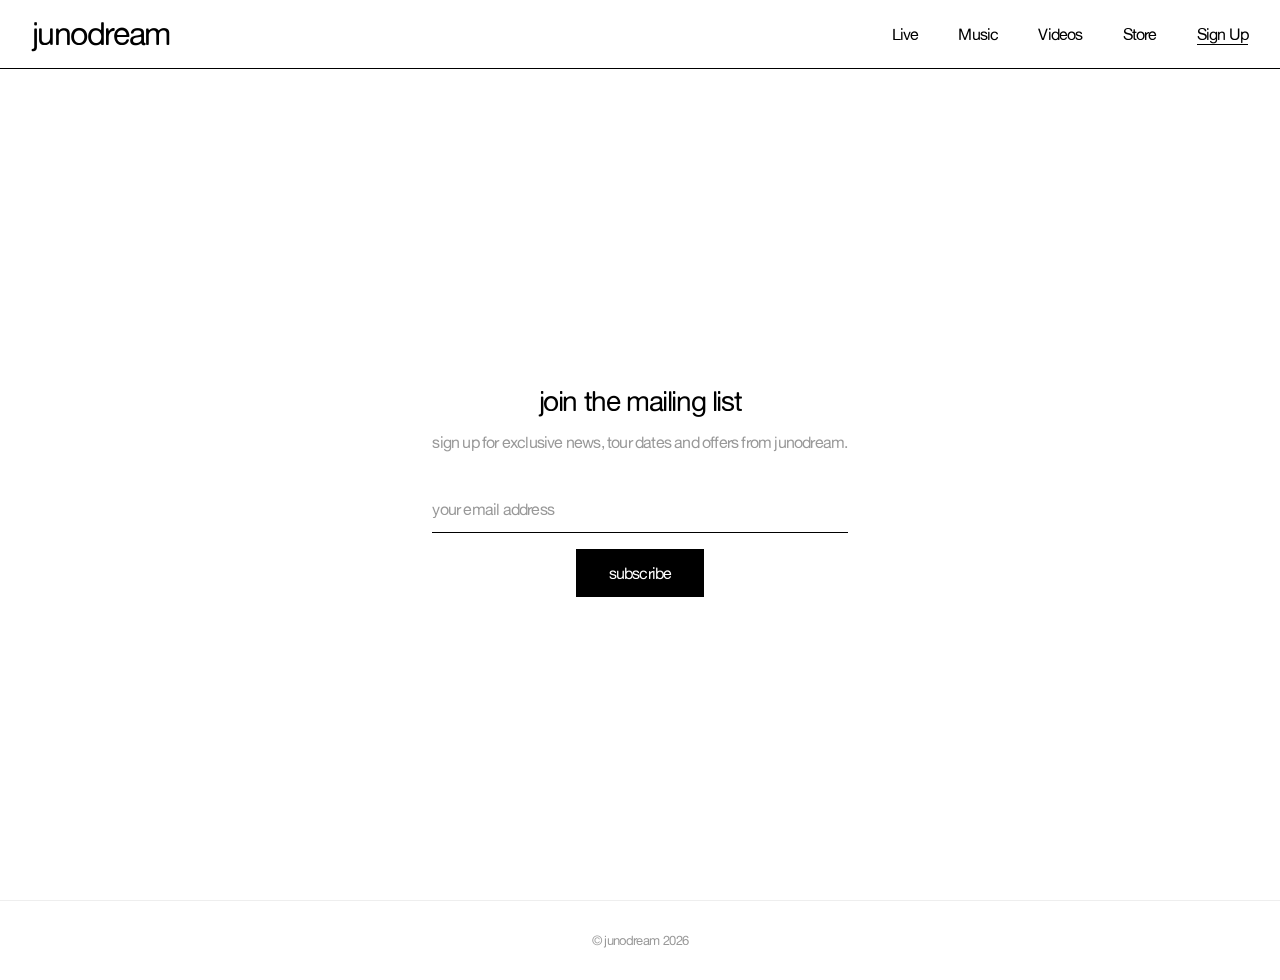
<file: signup.html>
<!DOCTYPE html>
<html lang="en">
<head>
  <meta charset="UTF-8">
  <meta name="viewport" content="width=device-width, initial-scale=1.0">
  <title>sign up — junodream</title>
  <meta name="description" content="Subscribe to the junodream mailing list for exclusive news and offers.">
  <link rel="icon" type="image/png" href="favicon.png">
  <link rel="stylesheet" href="style.css">
</head>
<body>

  <header class="site-header">
    <div class="site-header__inner">
      <a href="index.html" class="site-logo">junodream</a>
      <nav class="site-nav">
        <a href="live.html">Live</a>
        <a href="music.html">Music</a>
        <a href="videos.html">Videos</a>
        <a href="store.html">Store</a>
        <a href="signup.html" class="active">Sign Up</a>
      </nav>
      <button class="hamburger" aria-label="Menu" onclick="toggleMenu()">
        <span></span>
        <span></span>
        <span></span>
      </button>
    </div>
  </header>

  <nav class="mobile-nav" id="mobileNav">
    <a href="live.html" onclick="closeMenu()">Live</a>
    <a href="music.html" onclick="closeMenu()">Music</a>
    <a href="videos.html" onclick="closeMenu()">Videos</a>
    <a href="store.html" onclick="closeMenu()">Store</a>
    <a href="signup.html" onclick="closeMenu()">Sign Up</a>
  </nav>

  <main class="page-content page-content--centered">
    <div class="signup-section">
      <h2 data-drip-attribute="headline">join the mailing list</h2>
      <p data-drip-attribute="description">sign up for exclusive news, tour dates and offers from junodream.</p>

      <form action="https://www.getdrip.com/forms/783217451/submissions" method="post" data-drip-embedded-form="783217451" class="signup-form">
        <input type="email" name="fields[email]" placeholder="your email address" required aria-label="Email address">
        <button type="submit">subscribe</button>
      </form>
    </div>
  </main>

  <footer class="site-footer">
    &copy; junodream 2026
  </footer>

  <script>
    function toggleMenu() {
      document.querySelector('.hamburger').classList.toggle('open');
      document.getElementById('mobileNav').classList.toggle('open');
      document.body.style.overflow = document.getElementById('mobileNav').classList.contains('open') ? 'hidden' : '';
    }
    function closeMenu() {
      document.querySelector('.hamburger').classList.remove('open');
      document.getElementById('mobileNav').classList.remove('open');
      document.body.style.overflow = '';
    }
  </script>

</body>
</html>
</file>
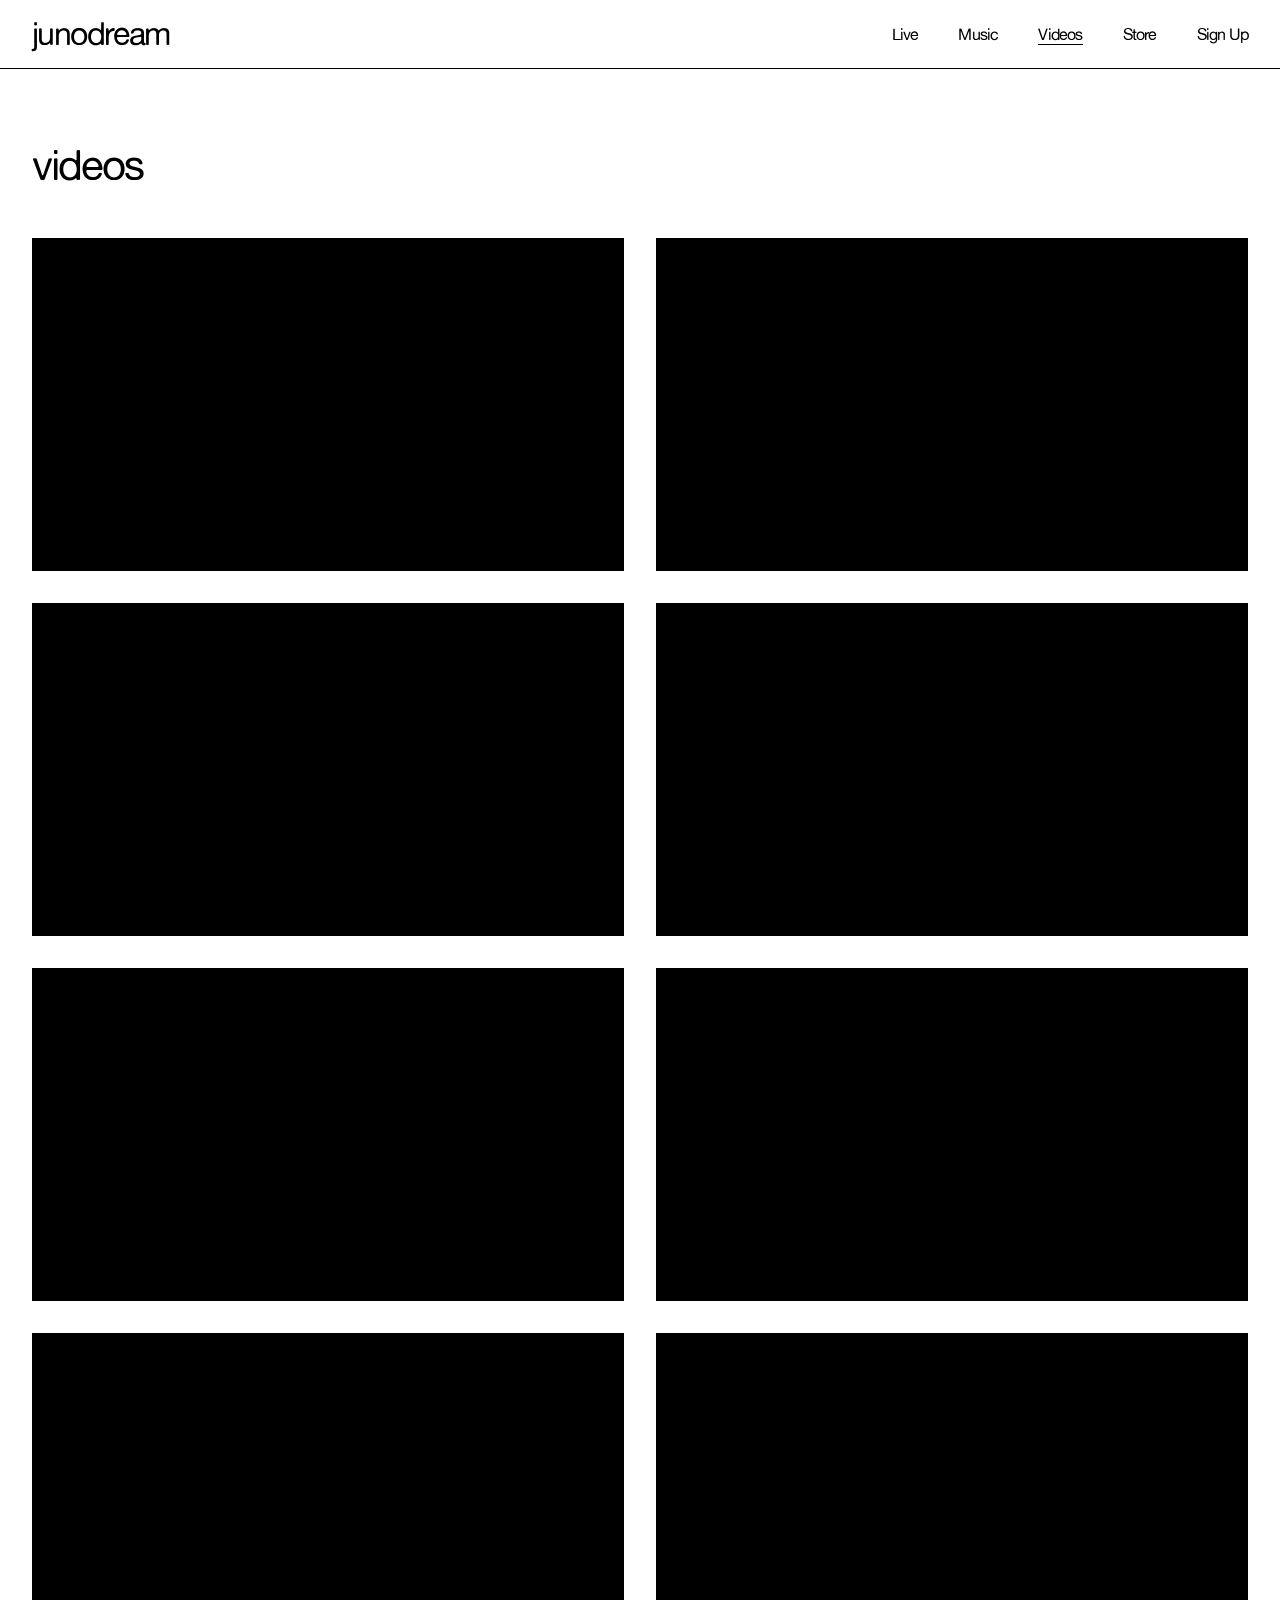
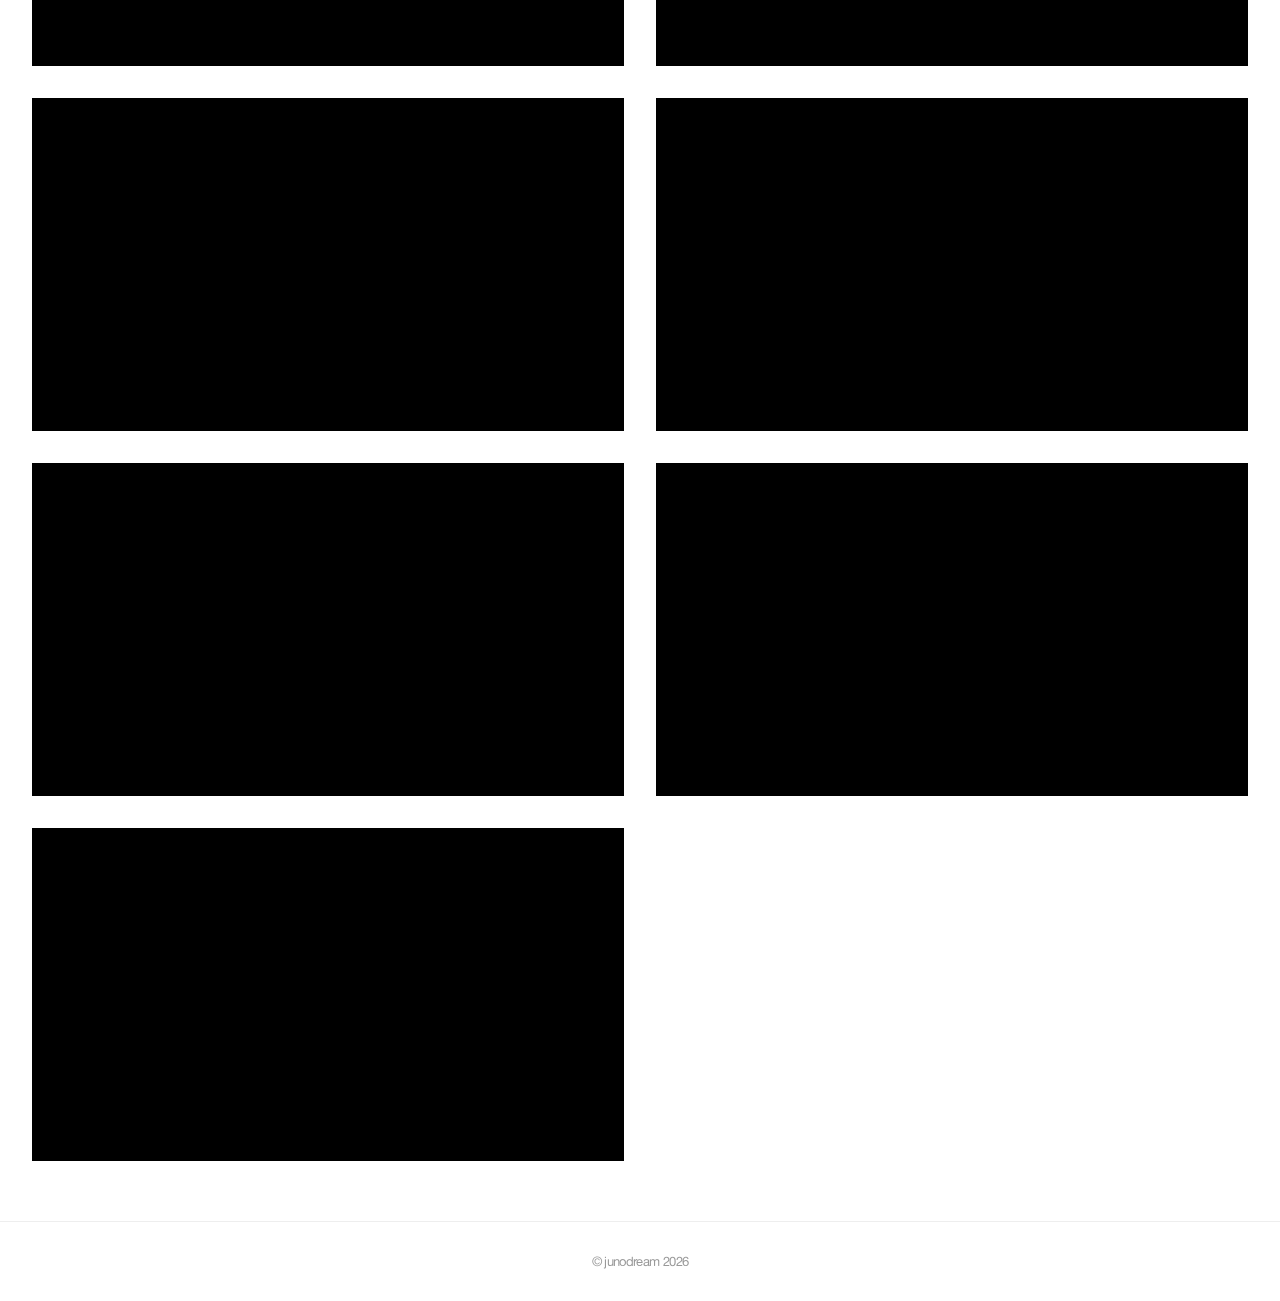
<file: videos.html>
<!DOCTYPE html>
<html lang="en">
<head>
  <meta charset="UTF-8">
  <meta name="viewport" content="width=device-width, initial-scale=1.0">
  <title>videos — junodream</title>
  <meta name="description" content="Watch music videos from junodream.">
  <link rel="icon" type="image/png" href="favicon.png">
  <link rel="stylesheet" href="style.css">
</head>
<body>

  <header class="site-header">
    <div class="site-header__inner">
      <a href="index.html" class="site-logo">junodream</a>
      <nav class="site-nav">
        <a href="live.html">Live</a>
        <a href="music.html">Music</a>
        <a href="videos.html" class="active">Videos</a>
        <a href="store.html">Store</a>
        <a href="signup.html">Sign Up</a>
      </nav>
      <button class="hamburger" aria-label="Menu" onclick="toggleMenu()">
        <span></span>
        <span></span>
        <span></span>
      </button>
    </div>
  </header>

  <nav class="mobile-nav" id="mobileNav">
    <a href="live.html" onclick="closeMenu()">Live</a>
    <a href="music.html" onclick="closeMenu()">Music</a>
    <a href="videos.html" onclick="closeMenu()">Videos</a>
    <a href="store.html" onclick="closeMenu()">Store</a>
    <a href="signup.html" onclick="closeMenu()">Sign Up</a>
  </nav>

  <main class="page-content">
    <h1 class="page-title">videos</h1>

    <div class="videos-grid">
      <div class="video-item">
        <iframe src="https://www.youtube.com/embed/XhwILWjfdgY" title="junodream video" allow="accelerometer; autoplay; clipboard-write; encrypted-media; gyroscope; picture-in-picture" allowfullscreen loading="lazy"></iframe>
      </div>
      <div class="video-item">
        <iframe src="https://www.youtube.com/embed/A1V81Ne6kYw" title="junodream video" allow="accelerometer; autoplay; clipboard-write; encrypted-media; gyroscope; picture-in-picture" allowfullscreen loading="lazy"></iframe>
      </div>
      <div class="video-item">
        <iframe src="https://www.youtube.com/embed/ney18kCepKw" title="junodream video" allow="accelerometer; autoplay; clipboard-write; encrypted-media; gyroscope; picture-in-picture" allowfullscreen loading="lazy"></iframe>
      </div>
      <div class="video-item">
        <iframe src="https://www.youtube.com/embed/_KAL0OohCpk" title="junodream video" allow="accelerometer; autoplay; clipboard-write; encrypted-media; gyroscope; picture-in-picture" allowfullscreen loading="lazy"></iframe>
      </div>
      <div class="video-item">
        <iframe src="https://www.youtube.com/embed/AKahabCnGWk" title="junodream video" allow="accelerometer; autoplay; clipboard-write; encrypted-media; gyroscope; picture-in-picture" allowfullscreen loading="lazy"></iframe>
      </div>
      <div class="video-item">
        <iframe src="https://www.youtube.com/embed/0ghPpEwNYP4" title="junodream video" allow="accelerometer; autoplay; clipboard-write; encrypted-media; gyroscope; picture-in-picture" allowfullscreen loading="lazy"></iframe>
      </div>
      <div class="video-item">
        <iframe src="https://www.youtube.com/embed/eUJu_SM42kI" title="junodream video" allow="accelerometer; autoplay; clipboard-write; encrypted-media; gyroscope; picture-in-picture" allowfullscreen loading="lazy"></iframe>
      </div>
      <div class="video-item">
        <iframe src="https://www.youtube.com/embed/-sE3O4poPEE" title="junodream video" allow="accelerometer; autoplay; clipboard-write; encrypted-media; gyroscope; picture-in-picture" allowfullscreen loading="lazy"></iframe>
      </div>
      <div class="video-item">
        <iframe src="https://www.youtube.com/embed/yXaNpcM6cUk" title="junodream video" allow="accelerometer; autoplay; clipboard-write; encrypted-media; gyroscope; picture-in-picture" allowfullscreen loading="lazy"></iframe>
      </div>
      <div class="video-item">
        <iframe src="https://www.youtube.com/embed/2hi5YvtDDKg" title="junodream video" allow="accelerometer; autoplay; clipboard-write; encrypted-media; gyroscope; picture-in-picture" allowfullscreen loading="lazy"></iframe>
      </div>
      <div class="video-item">
        <iframe src="https://www.youtube.com/embed/6PlHxQqSL7o" title="junodream video" allow="accelerometer; autoplay; clipboard-write; encrypted-media; gyroscope; picture-in-picture" allowfullscreen loading="lazy"></iframe>
      </div>
      <div class="video-item">
        <iframe src="https://www.youtube.com/embed/nYKsUiM3XJI" title="junodream video" allow="accelerometer; autoplay; clipboard-write; encrypted-media; gyroscope; picture-in-picture" allowfullscreen loading="lazy"></iframe>
      </div>
      <div class="video-item">
        <iframe src="https://www.youtube.com/embed/BavKcO6NB5E" title="junodream video" allow="accelerometer; autoplay; clipboard-write; encrypted-media; gyroscope; picture-in-picture" allowfullscreen loading="lazy"></iframe>
      </div>
    </div>
  </main>

  <footer class="site-footer">
    &copy; junodream 2026
  </footer>

  <script>
    function toggleMenu() {
      document.querySelector('.hamburger').classList.toggle('open');
      document.getElementById('mobileNav').classList.toggle('open');
      document.body.style.overflow = document.getElementById('mobileNav').classList.contains('open') ? 'hidden' : '';
    }
    function closeMenu() {
      document.querySelector('.hamburger').classList.remove('open');
      document.getElementById('mobileNav').classList.remove('open');
      document.body.style.overflow = '';
    }
  </script>

</body>
</html>
</file>
<file: style.css>
@font-face {
  font-family: 'Alte Haas Grotesk';
  src: url('fonts/Alte-Haas-Grotesk.woff') format('woff');
  font-weight: normal;
  font-style: normal;
  font-display: swap;
}

*, *::before, *::after {
  margin: 0;
  padding: 0;
  box-sizing: border-box;
}

:root {
  --font: 'Alte Haas Grotesk', sans-serif;
  --black: #000;
  --white: #fff;
  --grey-light: #f5f5f5;
  --grey-mid: #999;
  --grey-dark: #333;
}

html {
  scroll-behavior: smooth;
}

body {
  font-family: var(--font);
  letter-spacing: -0.05em;
  color: var(--black);
  background: var(--white);
  -webkit-font-smoothing: antialiased;
  -moz-osx-font-smoothing: grayscale;
  overflow-x: hidden;
}

a {
  color: inherit;
  text-decoration: none;
}

/* ─── HEADER / NAV ─── */

.site-header {
  position: fixed;
  top: 0;
  left: 0;
  width: 100%;
  z-index: 1000;
  background: var(--white);
  border-bottom: 1px solid var(--black);
  transition: transform 0.3s ease;
}

.site-header__inner {
  display: flex;
  align-items: center;
  justify-content: space-between;
  padding: 18px 32px;
  max-width: 100%;
}

.site-logo {
  font-family: var(--font);
  font-size: 32px;
  letter-spacing: -0.05em;
  font-weight: 400;
  line-height: 1;
  white-space: nowrap;
}

.site-nav {
  display: flex;
  align-items: center;
  gap: 40px;
}

.site-nav a {
  font-family: var(--font);
  font-size: 16px;
  letter-spacing: -0.05em;
  font-weight: 400;
  transition: opacity 0.2s;
  position: relative;
}

.site-nav a::after {
  content: '';
  position: absolute;
  bottom: -2px;
  left: 0;
  width: 0;
  height: 1px;
  background: var(--black);
  transition: width 0.3s ease;
}

.site-nav a:hover::after,
.site-nav a.active::after {
  width: 100%;
}

.site-nav a:hover {
  opacity: 0.6;
}

/* Hamburger */
.hamburger {
  display: none;
  flex-direction: column;
  justify-content: center;
  gap: 5px;
  width: 28px;
  height: 28px;
  cursor: pointer;
  background: none;
  border: none;
  padding: 0;
  z-index: 1001;
}

.hamburger span {
  display: block;
  width: 100%;
  height: 1.5px;
  background: var(--black);
  transition: all 0.3s ease;
}

.hamburger.open span:nth-child(1) {
  transform: rotate(45deg) translate(4px, 5px);
}

.hamburger.open span:nth-child(2) {
  opacity: 0;
}

.hamburger.open span:nth-child(3) {
  transform: rotate(-45deg) translate(4px, -5px);
}

/* Mobile Nav Overlay */
.mobile-nav {
  display: none;
  position: fixed;
  top: 0;
  left: 0;
  width: 100%;
  height: 100vh;
  background: var(--white);
  z-index: 999;
  flex-direction: column;
  align-items: center;
  justify-content: center;
  gap: 36px;
  opacity: 0;
  pointer-events: none;
  transition: opacity 0.3s ease;
}

.mobile-nav.open {
  opacity: 1;
  pointer-events: all;
}

.mobile-nav a {
  font-family: var(--font);
  font-size: 28px;
  letter-spacing: -0.05em;
  font-weight: 400;
}

@media (max-width: 768px) {
  .site-nav {
    display: none;
  }

  .hamburger {
    display: flex;
  }

  .mobile-nav {
    display: flex;
  }

  .site-header__inner {
    padding: 16px 20px;
  }

  .site-logo {
    font-size: 26px;
  }
}

/* ─── HOMEPAGE ─── */

.home-bg {
  position: fixed;
  top: 0;
  left: 0;
  width: 100%;
  height: 100vh;
  z-index: -1;
}

.home-bg img {
  width: 100%;
  height: 100%;
  object-fit: cover;
}

.home-bg .desktop {
  display: block;
}

.home-bg .mobile {
  display: none;
}

@media (max-width: 768px) {
  .home-bg .desktop {
    display: none;
  }

  .home-bg .mobile {
    display: block;
  }
}

/* ─── PAGE CONTENT ─── */

.page-content {
  margin-top: 80px;
  min-height: calc(100vh - 80px);
  padding: 60px 32px;
}

.page-content--centered {
  display: flex;
  align-items: center;
  justify-content: center;
}

@media (max-width: 768px) {
  .page-content {
    margin-top: 68px;
    padding: 40px 20px;
  }
}

.page-title {
  font-family: var(--font);
  font-size: 42px;
  letter-spacing: -0.05em;
  font-weight: 400;
  margin-bottom: 48px;
  text-transform: lowercase;
}

@media (max-width: 768px) {
  .page-title {
    font-size: 32px;
    margin-bottom: 32px;
  }
}

/* ─── VIDEOS PAGE ─── */

.videos-grid {
  display: grid;
  grid-template-columns: repeat(auto-fill, minmax(420px, 1fr));
  gap: 32px;
}

.video-item {
  position: relative;
  width: 100%;
  padding-bottom: 56.25%;
  background: var(--black);
}

.video-item iframe {
  position: absolute;
  top: 0;
  left: 0;
  width: 100%;
  height: 100%;
  border: none;
}

@media (max-width: 768px) {
  .videos-grid {
    grid-template-columns: 1fr;
    gap: 20px;
  }
}

/* ─── LIVE PAGE ─── */

.live-embed {
  max-width: 800px;
}

/* ── Songkick Widget Style Overrides ── */

.live-embed .songkick-widget,
.live-embed .sk-widget {
  font-family: var(--font) !important;
  letter-spacing: -0.05em !important;
}

/* Container */
.live-embed .bit-widget-container {
  font-family: var(--font) !important;
  border: none !important;
  box-shadow: none !important;
  background: transparent !important;
}

/* Header area */
.live-embed .bit-top-track-button,
.live-embed .bit-widget-container .bit-top-track-button {
  background: var(--black) !important;
  color: var(--white) !important;
  border: 1px solid var(--black) !important;
  font-family: var(--font) !important;
  letter-spacing: -0.05em !important;
  border-radius: 0 !important;
  text-transform: lowercase !important;
  font-weight: 400 !important;
  padding: 10px 24px !important;
  font-size: 14px !important;
  transition: all 0.2s ease !important;
}

.live-embed .bit-top-track-button:hover {
  background: transparent !important;
  color: var(--black) !important;
}

/* Event rows */
.live-embed .bit-event,
.live-embed .bit-widget-container .bit-event {
  border-bottom: 1px solid #eee !important;
  padding: 20px 0 !important;
  font-family: var(--font) !important;
}

.live-embed .bit-event:last-child {
  border-bottom: none !important;
}

/* Date styling */
.live-embed .bit-date,
.live-embed .bit-widget-container .bit-date {
  font-family: var(--font) !important;
  letter-spacing: -0.05em !important;
  color: var(--black) !important;
  font-weight: 400 !important;
}

/* Venue and location */
.live-embed .bit-venue,
.live-embed .bit-widget-container .bit-venue,
.live-embed .bit-location,
.live-embed .bit-widget-container .bit-location {
  font-family: var(--font) !important;
  letter-spacing: -0.05em !important;
  color: var(--grey-dark) !important;
  font-weight: 400 !important;
}

/* RSVP / Tickets buttons */
.live-embed .bit-rsvp,
.live-embed .bit-widget-container .bit-rsvp,
.live-embed .bit-tickets,
.live-embed .bit-widget-container .bit-tickets {
  background: transparent !important;
  color: var(--black) !important;
  border: 1px solid var(--black) !important;
  font-family: var(--font) !important;
  letter-spacing: -0.05em !important;
  border-radius: 0 !important;
  text-transform: lowercase !important;
  font-weight: 400 !important;
  padding: 8px 20px !important;
  font-size: 13px !important;
  transition: all 0.2s ease !important;
}

.live-embed .bit-rsvp:hover,
.live-embed .bit-tickets:hover {
  background: var(--black) !important;
  color: var(--white) !important;
}

/* No events message */
.live-embed .bit-no-events,
.live-embed .bit-widget-container .bit-no-events {
  font-family: var(--font) !important;
  letter-spacing: -0.05em !important;
  color: var(--grey-mid) !important;
  font-size: 16px !important;
  font-weight: 400 !important;
  padding: 40px 0 !important;
}

/* Powered by / logo */
.live-embed .bit-logo,
.live-embed .bit-widget-container .bit-logo {
  opacity: 0.3 !important;
}

/* Request show link */
.live-embed .bit-request-show,
.live-embed .bit-widget-container a {
  font-family: var(--font) !important;
  letter-spacing: -0.05em !important;
  color: var(--black) !important;
  text-decoration: none !important;
  font-weight: 400 !important;
}

.live-embed .bit-widget-container a:hover {
  opacity: 0.6 !important;
}

/* Override Songkick default iframe styles */
.live-embed iframe {
  border: none !important;
  width: 100% !important;
}

/* Songkick specific overrides for the injected widget */
.sk-widget * {
  font-family: var(--font) !important;
  letter-spacing: -0.05em !important;
}

.sk-widget .sk-subscribe-button,
.sk-widget .sk-track-button {
  background: var(--black) !important;
  color: var(--white) !important;
  border: 1px solid var(--black) !important;
  border-radius: 0 !important;
  font-family: var(--font) !important;
  letter-spacing: -0.05em !important;
  text-transform: lowercase !important;
  font-weight: 400 !important;
  font-size: 14px !important;
  padding: 10px 24px !important;
  transition: all 0.2s ease !important;
}

.sk-widget .sk-subscribe-button:hover,
.sk-widget .sk-track-button:hover {
  background: transparent !important;
  color: var(--black) !important;
}

/* Style the Songkick "Tour dates" header */
.sk-widget h2,
.sk-widget .sk-header {
  font-family: var(--font) !important;
  letter-spacing: -0.05em !important;
  font-weight: 400 !important;
  font-size: 18px !important;
  text-transform: lowercase !important;
  color: var(--black) !important;
}

/* Event list items in Songkick widget */
.sk-widget .sk-event {
  border-bottom: 1px solid #eee !important;
  padding: 16px 0 !important;
}

.sk-widget .sk-event-date,
.sk-widget .sk-event-venue,
.sk-widget .sk-event-location {
  font-family: var(--font) !important;
  letter-spacing: -0.05em !important;
  font-weight: 400 !important;
  color: var(--black) !important;
}

.sk-widget .sk-event-tickets-link,
.sk-widget .sk-event-rsvp-link {
  background: transparent !important;
  color: var(--black) !important;
  border: 1px solid var(--black) !important;
  border-radius: 0 !important;
  font-family: var(--font) !important;
  letter-spacing: -0.05em !important;
  text-transform: lowercase !important;
  font-weight: 400 !important;
  font-size: 13px !important;
  padding: 6px 16px !important;
  text-decoration: none !important;
  transition: all 0.2s ease !important;
}

.sk-widget .sk-event-tickets-link:hover,
.sk-widget .sk-event-rsvp-link:hover {
  background: var(--black) !important;
  color: var(--white) !important;
}

/* Songkick "No events" / "Request a show" area */
.sk-widget .sk-no-events {
  font-family: var(--font) !important;
  letter-spacing: -0.05em !important;
  color: var(--grey-mid) !important;
  font-size: 16px !important;
}

.sk-widget .sk-powered-by {
  opacity: 0.3 !important;
}

/* Override the data-detect-style injected styles */
.songkick-events,
.songkick-events * {
  font-family: var(--font) !important;
  letter-spacing: -0.05em !important;
}

/* ─── MUSIC PAGE ─── */

.music-grid {
  display: flex;
  gap: 40px;
  overflow-x: auto;
  overflow-y: hidden;
  padding-bottom: 20px;
  align-items: flex-start;
  -webkit-overflow-scrolling: touch;
  scrollbar-width: thin;
  scrollbar-color: #ccc transparent;
}

.music-grid::-webkit-scrollbar {
  height: 4px;
}

.music-grid::-webkit-scrollbar-track {
  background: transparent;
}

.music-grid::-webkit-scrollbar-thumb {
  background: #ccc;
  border-radius: 2px;
}

.music-item {
  display: flex;
  flex-direction: column;
  align-items: center;
  flex: 0 0 auto;
  width: calc((100vw - 64px - 240px) / 5);
  min-width: 240px;
  max-width: 360px;
}

.music-item__artwork {
  width: 100%;
  aspect-ratio: 1;
  overflow: hidden;
  margin-bottom: 16px;
  background: var(--grey-light);
}

.music-item__artwork img {
  width: 100%;
  height: 100%;
  object-fit: cover;
  display: block;
  transition: transform 0.4s ease;
}

.music-item:hover .music-item__artwork img {
  transform: scale(1.03);
}

.music-item__title {
  font-family: var(--font);
  font-size: 16px;
  letter-spacing: -0.05em;
  font-weight: 400;
  margin-bottom: 12px;
  text-align: center;
  white-space: nowrap;
}

.music-item__btn {
  font-family: var(--font);
  font-size: 14px;
  letter-spacing: -0.05em;
  font-weight: 400;
  padding: 10px 32px;
  border: 1px solid var(--black);
  background: transparent;
  color: var(--black);
  cursor: pointer;
  transition: all 0.2s ease;
  text-transform: lowercase;
  display: inline-block;
}

.music-item__btn:hover {
  background: var(--black);
  color: var(--white);
}

@media (max-width: 768px) {
  .music-grid {
    display: flex;
    flex-direction: column;
    gap: 32px;
    overflow-x: visible;
    padding-bottom: 0;
  }

  .music-item {
    width: 100%;
    min-width: unset;
    max-width: unset;
    flex: none;
  }

  .music-item__title {
    font-size: 14px;
    white-space: normal;
  }

  .music-item__btn {
    font-size: 12px;
    padding: 8px 24px;
  }

  .signup-section {
    text-align: left;
  }

  .signup-form button {
    align-self: flex-start;
  }

  .page-content--centered {
    align-items: flex-start;
    justify-content: flex-start;
  }
}

/* ─── STORE PAGE ─── */

.store-coming-soon {
  display: flex;
  flex-direction: column;
  align-items: center;
  justify-content: center;
  min-height: 50vh;
  text-align: center;
}

.store-coming-soon__text {
  font-family: var(--font);
  font-size: 28px;
  letter-spacing: -0.05em;
  font-weight: 400;
  color: var(--grey-mid);
  text-transform: lowercase;
}

/* ─── SIGN UP PAGE ─── */

.signup-section {
  max-width: 480px;
  margin: 0 auto;
  text-align: center;
}

.signup-section h2 {
  font-family: var(--font);
  font-size: 28px;
  letter-spacing: -0.05em;
  font-weight: 400;
  margin-bottom: 12px;
  text-transform: lowercase;
}

.signup-section p {
  font-family: var(--font);
  font-size: 16px;
  letter-spacing: -0.05em;
  font-weight: 400;
  color: var(--grey-mid);
  margin-bottom: 32px;
  line-height: 1.5;
}

.signup-form {
  display: flex;
  flex-direction: column;
  gap: 16px;
}

.signup-form input[type="email"] {
  font-family: var(--font);
  font-size: 16px;
  letter-spacing: -0.05em;
  padding: 14px 0;
  border: none;
  border-bottom: 1px solid var(--black);
  background: transparent;
  color: var(--black);
  outline: none;
  width: 100%;
  transition: border-color 0.2s;
}

.signup-form input[type="email"]::placeholder {
  color: var(--grey-mid);
  font-family: var(--font);
  letter-spacing: -0.05em;
}

.signup-form input[type="email"]:focus {
  border-bottom-color: var(--black);
}

.signup-form button {
  font-family: var(--font);
  font-size: 16px;
  letter-spacing: -0.05em;
  font-weight: 400;
  padding: 14px 32px;
  border: 1px solid var(--black);
  background: var(--black);
  color: var(--white);
  cursor: pointer;
  transition: all 0.2s ease;
  text-transform: lowercase;
  align-self: center;
}

.signup-form button:hover {
  background: transparent;
  color: var(--black);
}

/* ─── FOOTER ─── */

.site-footer {
  padding: 32px;
  text-align: center;
  font-family: var(--font);
  font-size: 13px;
  letter-spacing: -0.05em;
  color: var(--grey-mid);
  border-top: 1px solid #eee;
}

.site-footer--home {
  position: fixed;
  bottom: 0;
  left: 0;
  width: 100%;
  border-top: none;
  color: rgba(255,255,255,0.5);
}
</file>
